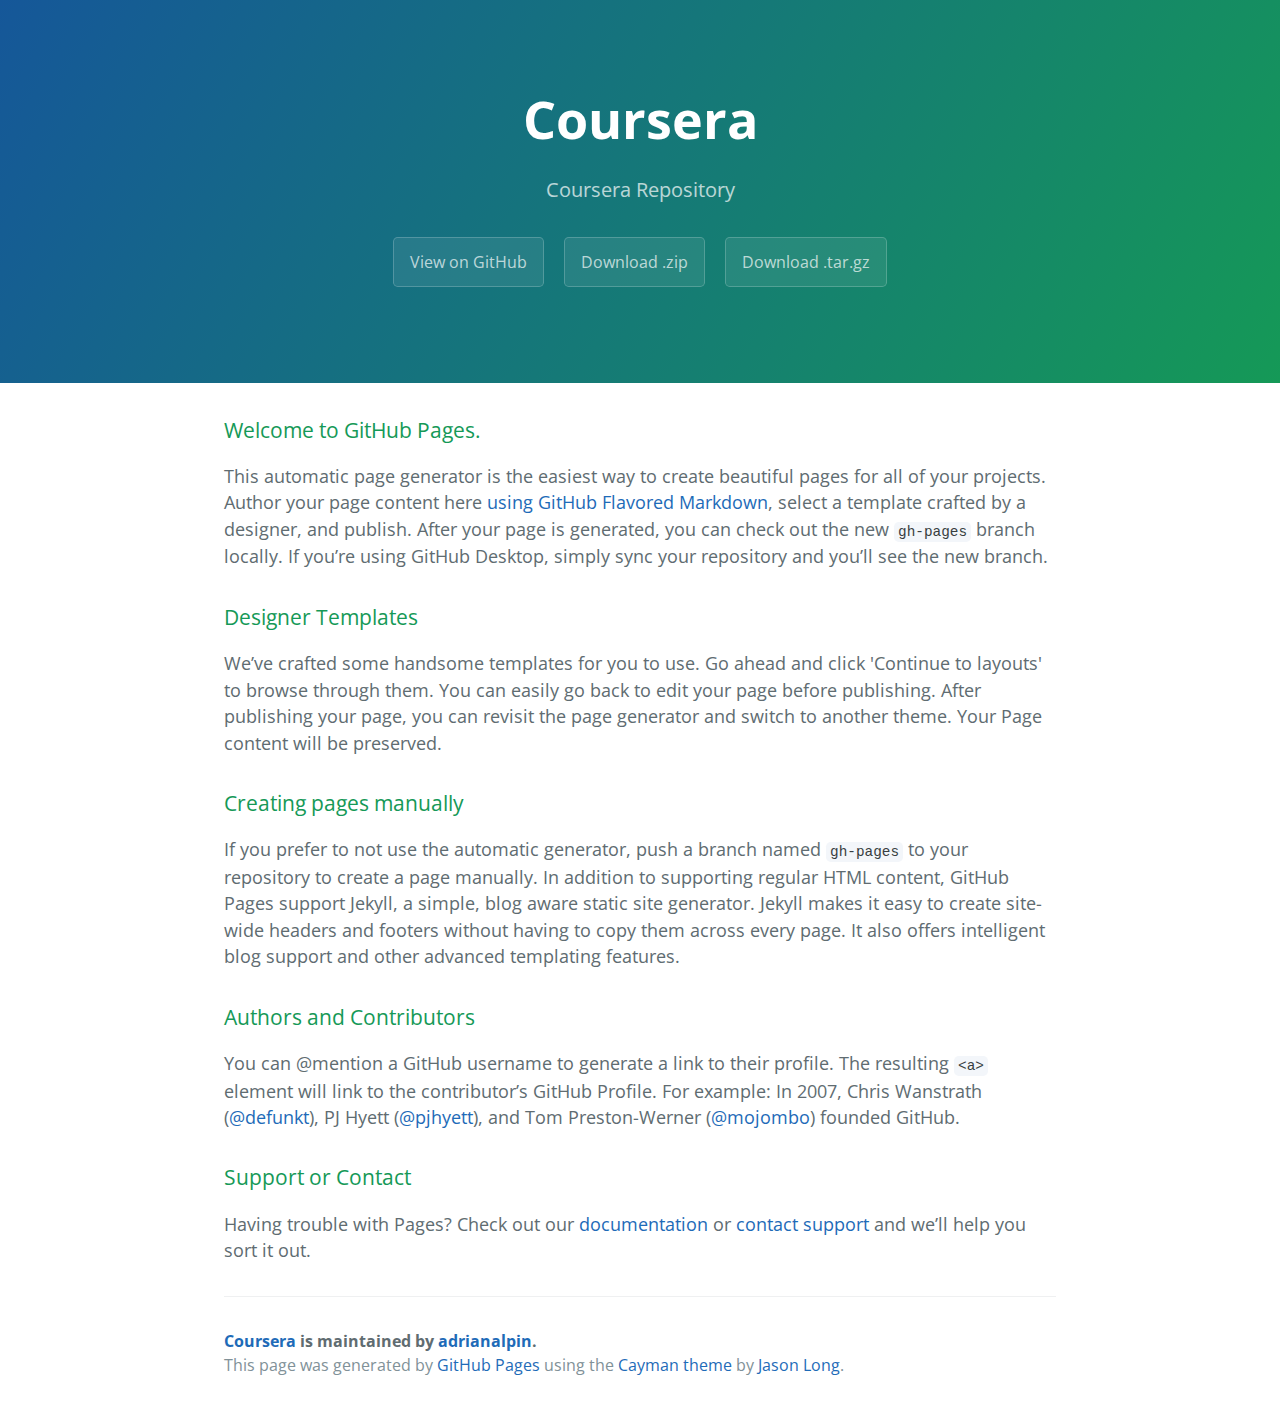
<file: index.html>
<!DOCTYPE html>
<html lang="en-us">
  <head>
    <meta charset="UTF-8">
    <title>Coursera by adrianalpin</title>
    <meta name="viewport" content="width=device-width, initial-scale=1">
    <link rel="stylesheet" type="text/css" href="stylesheets/normalize.css" media="screen">
    <link href='https://fonts.googleapis.com/css?family=Open+Sans:400,700' rel='stylesheet' type='text/css'>
    <link rel="stylesheet" type="text/css" href="stylesheets/stylesheet.css" media="screen">
    <link rel="stylesheet" type="text/css" href="stylesheets/github-light.css" media="screen">
  </head>
  <body>
    <section class="page-header">
      <h1 class="project-name">Coursera</h1>
      <h2 class="project-tagline">Coursera Repository</h2>
      <a href="https://github.com/adrianalpin/coursera" class="btn">View on GitHub</a>
      <a href="https://github.com/adrianalpin/coursera/zipball/master" class="btn">Download .zip</a>
      <a href="https://github.com/adrianalpin/coursera/tarball/master" class="btn">Download .tar.gz</a>
    </section>

    <section class="main-content">
      <h3>
<a id="welcome-to-github-pages" class="anchor" href="#welcome-to-github-pages" aria-hidden="true"><span aria-hidden="true" class="octicon octicon-link"></span></a>Welcome to GitHub Pages.</h3>

<p>This automatic page generator is the easiest way to create beautiful pages for all of your projects. Author your page content here <a href="https://guides.github.com/features/mastering-markdown/">using GitHub Flavored Markdown</a>, select a template crafted by a designer, and publish. After your page is generated, you can check out the new <code>gh-pages</code> branch locally. If you’re using GitHub Desktop, simply sync your repository and you’ll see the new branch.</p>

<h3>
<a id="designer-templates" class="anchor" href="#designer-templates" aria-hidden="true"><span aria-hidden="true" class="octicon octicon-link"></span></a>Designer Templates</h3>

<p>We’ve crafted some handsome templates for you to use. Go ahead and click 'Continue to layouts' to browse through them. You can easily go back to edit your page before publishing. After publishing your page, you can revisit the page generator and switch to another theme. Your Page content will be preserved.</p>

<h3>
<a id="creating-pages-manually" class="anchor" href="#creating-pages-manually" aria-hidden="true"><span aria-hidden="true" class="octicon octicon-link"></span></a>Creating pages manually</h3>

<p>If you prefer to not use the automatic generator, push a branch named <code>gh-pages</code> to your repository to create a page manually. In addition to supporting regular HTML content, GitHub Pages support Jekyll, a simple, blog aware static site generator. Jekyll makes it easy to create site-wide headers and footers without having to copy them across every page. It also offers intelligent blog support and other advanced templating features.</p>

<h3>
<a id="authors-and-contributors" class="anchor" href="#authors-and-contributors" aria-hidden="true"><span aria-hidden="true" class="octicon octicon-link"></span></a>Authors and Contributors</h3>

<p>You can @mention a GitHub username to generate a link to their profile. The resulting <code>&lt;a&gt;</code> element will link to the contributor’s GitHub Profile. For example: In 2007, Chris Wanstrath (<a href="https://github.com/defunkt" class="user-mention">@defunkt</a>), PJ Hyett (<a href="https://github.com/pjhyett" class="user-mention">@pjhyett</a>), and Tom Preston-Werner (<a href="https://github.com/mojombo" class="user-mention">@mojombo</a>) founded GitHub.</p>

<h3>
<a id="support-or-contact" class="anchor" href="#support-or-contact" aria-hidden="true"><span aria-hidden="true" class="octicon octicon-link"></span></a>Support or Contact</h3>

<p>Having trouble with Pages? Check out our <a href="https://help.github.com/pages">documentation</a> or <a href="https://github.com/contact">contact support</a> and we’ll help you sort it out.</p>

      <footer class="site-footer">
        <span class="site-footer-owner"><a href="https://github.com/adrianalpin/coursera">Coursera</a> is maintained by <a href="https://github.com/adrianalpin">adrianalpin</a>.</span>

        <span class="site-footer-credits">This page was generated by <a href="https://pages.github.com">GitHub Pages</a> using the <a href="https://github.com/jasonlong/cayman-theme">Cayman theme</a> by <a href="https://twitter.com/jasonlong">Jason Long</a>.</span>
      </footer>

    </section>

  
  </body>
</html>
</file>
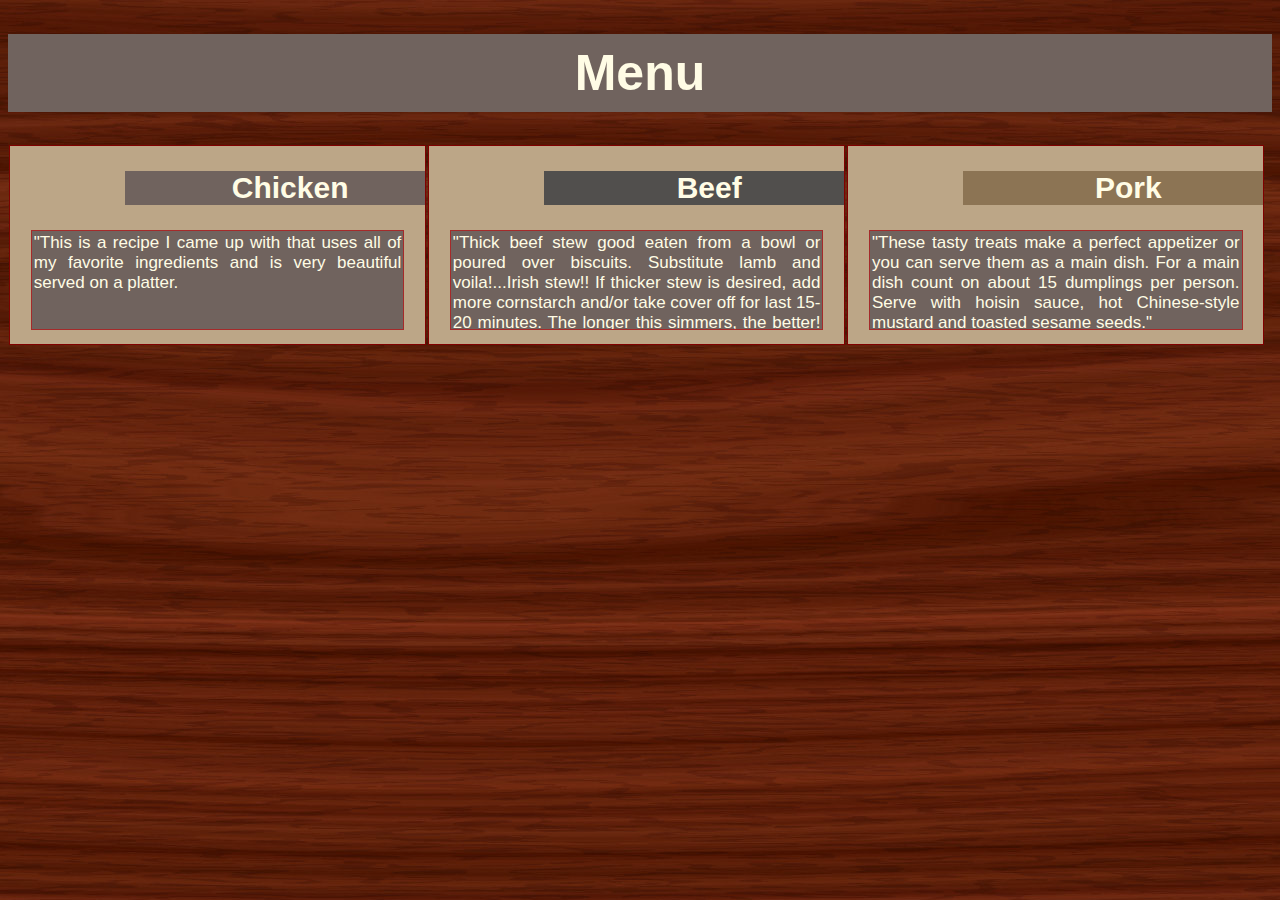
<file: module2-solution/index.html>
﻿<!DOCTYPE html>

<html lang="en" xmlns="http://www.w3.org/1999/xhtml">
<head>
    <meta charset="utf-8" />
    <meta name="viewport" content="width=device-width, initial-scale =1">
    <title>Menu</title>


    <link rel="stylesheet" type="text/css" href="TrialMenuStyle.css">



</head>

<body>

    <div>
        <h1>Menu </h1>
    </div>
    <div class="row">
        <div id="box" class="col-lg col-md1 col-sm">
            <h2 class="smallBoxC">Chicken</h2>
            <p class="textBox">"This is a recipe I came up with that uses all of my favorite ingredients and is very beautiful served on a platter.</p>
        </div>

        <div id="box" class="col-lg col-md1 col-sm">
            <h2 class="smallBoxB">Beef</h2>
            <p class="textBox">"Thick beef stew good eaten from a bowl or poured over biscuits. Substitute lamb and voila!...Irish stew!! If thicker stew is desired, add more cornstarch and/or take cover off for last 15-20 minutes. The longer this simmers, the better! Vary the herbs to your taste."</p>
        </div>

        <div id="box" class="col-lg col-md2 col-sm">
            <h2 class="smallBoxP">Pork</h2>
            <p class="textBox">"These tasty treats make a perfect appetizer or you can serve them as a main dish. For a main dish count on about 15 dumplings per person. Serve with hoisin sauce, hot Chinese-style mustard and toasted sesame seeds."</p>
        </div>
    </div>
</body>
</html>
</file>
<file: stylesheets/stylesheet.css>
* {
  box-sizing: border-box; }

body {
  padding: 0;
  margin: 0;
  font-family: "Open Sans", "Helvetica Neue", Helvetica, Arial, sans-serif;
  font-size: 16px;
  line-height: 1.5;
  color: #606c71; }

a {
  color: #1e6bb8;
  text-decoration: none; }
  a:hover {
    text-decoration: underline; }

.btn {
  display: inline-block;
  margin-bottom: 1rem;
  color: rgba(255, 255, 255, 0.7);
  background-color: rgba(255, 255, 255, 0.08);
  border-color: rgba(255, 255, 255, 0.2);
  border-style: solid;
  border-width: 1px;
  border-radius: 0.3rem;
  transition: color 0.2s, background-color 0.2s, border-color 0.2s; }
  .btn + .btn {
    margin-left: 1rem; }

.btn:hover {
  color: rgba(255, 255, 255, 0.8);
  text-decoration: none;
  background-color: rgba(255, 255, 255, 0.2);
  border-color: rgba(255, 255, 255, 0.3); }

@media screen and (min-width: 64em) {
  .btn {
    padding: 0.75rem 1rem; } }

@media screen and (min-width: 42em) and (max-width: 64em) {
  .btn {
    padding: 0.6rem 0.9rem;
    font-size: 0.9rem; } }

@media screen and (max-width: 42em) {
  .btn {
    display: block;
    width: 100%;
    padding: 0.75rem;
    font-size: 0.9rem; }
    .btn + .btn {
      margin-top: 1rem;
      margin-left: 0; } }

.page-header {
  color: #fff;
  text-align: center;
  background-color: #159957;
  background-image: linear-gradient(120deg, #155799, #159957); }

@media screen and (min-width: 64em) {
  .page-header {
    padding: 5rem 6rem; } }

@media screen and (min-width: 42em) and (max-width: 64em) {
  .page-header {
    padding: 3rem 4rem; } }

@media screen and (max-width: 42em) {
  .page-header {
    padding: 2rem 1rem; } }

.project-name {
  margin-top: 0;
  margin-bottom: 0.1rem; }

@media screen and (min-width: 64em) {
  .project-name {
    font-size: 3.25rem; } }

@media screen and (min-width: 42em) and (max-width: 64em) {
  .project-name {
    font-size: 2.25rem; } }

@media screen and (max-width: 42em) {
  .project-name {
    font-size: 1.75rem; } }

.project-tagline {
  margin-bottom: 2rem;
  font-weight: normal;
  opacity: 0.7; }

@media screen and (min-width: 64em) {
  .project-tagline {
    font-size: 1.25rem; } }

@media screen and (min-width: 42em) and (max-width: 64em) {
  .project-tagline {
    font-size: 1.15rem; } }

@media screen and (max-width: 42em) {
  .project-tagline {
    font-size: 1rem; } }

.main-content :first-child {
  margin-top: 0; }
.main-content img {
  max-width: 100%; }
.main-content h1, .main-content h2, .main-content h3, .main-content h4, .main-content h5, .main-content h6 {
  margin-top: 2rem;
  margin-bottom: 1rem;
  font-weight: normal;
  color: #159957; }
.main-content p {
  margin-bottom: 1em; }
.main-content code {
  padding: 2px 4px;
  font-family: Consolas, "Liberation Mono", Menlo, Courier, monospace;
  font-size: 0.9rem;
  color: #383e41;
  background-color: #f3f6fa;
  border-radius: 0.3rem; }
.main-content pre {
  padding: 0.8rem;
  margin-top: 0;
  margin-bottom: 1rem;
  font: 1rem Consolas, "Liberation Mono", Menlo, Courier, monospace;
  color: #567482;
  word-wrap: normal;
  background-color: #f3f6fa;
  border: solid 1px #dce6f0;
  border-radius: 0.3rem; }
  .main-content pre > code {
    padding: 0;
    margin: 0;
    font-size: 0.9rem;
    color: #567482;
    word-break: normal;
    white-space: pre;
    background: transparent;
    border: 0; }
.main-content .highlight {
  margin-bottom: 1rem; }
  .main-content .highlight pre {
    margin-bottom: 0;
    word-break: normal; }
.main-content .highlight pre, .main-content pre {
  padding: 0.8rem;
  overflow: auto;
  font-size: 0.9rem;
  line-height: 1.45;
  border-radius: 0.3rem; }
.main-content pre code, .main-content pre tt {
  display: inline;
  max-width: initial;
  padding: 0;
  margin: 0;
  overflow: initial;
  line-height: inherit;
  word-wrap: normal;
  background-color: transparent;
  border: 0; }
  .main-content pre code:before, .main-content pre code:after, .main-content pre tt:before, .main-content pre tt:after {
    content: normal; }
.main-content ul, .main-content ol {
  margin-top: 0; }
.main-content blockquote {
  padding: 0 1rem;
  margin-left: 0;
  color: #819198;
  border-left: 0.3rem solid #dce6f0; }
  .main-content blockquote > :first-child {
    margin-top: 0; }
  .main-content blockquote > :last-child {
    margin-bottom: 0; }
.main-content table {
  display: block;
  width: 100%;
  overflow: auto;
  word-break: normal;
  word-break: keep-all; }
  .main-content table th {
    font-weight: bold; }
  .main-content table th, .main-content table td {
    padding: 0.5rem 1rem;
    border: 1px solid #e9ebec; }
.main-content dl {
  padding: 0; }
  .main-content dl dt {
    padding: 0;
    margin-top: 1rem;
    font-size: 1rem;
    font-weight: bold; }
  .main-content dl dd {
    padding: 0;
    margin-bottom: 1rem; }
.main-content hr {
  height: 2px;
  padding: 0;
  margin: 1rem 0;
  background-color: #eff0f1;
  border: 0; }

@media screen and (min-width: 64em) {
  .main-content {
    max-width: 64rem;
    padding: 2rem 6rem;
    margin: 0 auto;
    font-size: 1.1rem; } }

@media screen and (min-width: 42em) and (max-width: 64em) {
  .main-content {
    padding: 2rem 4rem;
    font-size: 1.1rem; } }

@media screen and (max-width: 42em) {
  .main-content {
    padding: 2rem 1rem;
    font-size: 1rem; } }

.site-footer {
  padding-top: 2rem;
  margin-top: 2rem;
  border-top: solid 1px #eff0f1; }

.site-footer-owner {
  display: block;
  font-weight: bold; }

.site-footer-credits {
  color: #819198; }

@media screen and (min-width: 64em) {
  .site-footer {
    font-size: 1rem; } }

@media screen and (min-width: 42em) and (max-width: 64em) {
  .site-footer {
    font-size: 1rem; } }

@media screen and (max-width: 42em) {
  .site-footer {
    font-size: 0.9rem; } }
</file>
<file: stylesheets/github-light.css>
/*
The MIT License (MIT)

Copyright (c) 2016 GitHub, Inc.

Permission is hereby granted, free of charge, to any person obtaining a copy
of this software and associated documentation files (the "Software"), to deal
in the Software without restriction, including without limitation the rights
to use, copy, modify, merge, publish, distribute, sublicense, and/or sell
copies of the Software, and to permit persons to whom the Software is
furnished to do so, subject to the following conditions:

The above copyright notice and this permission notice shall be included in all
copies or substantial portions of the Software.

THE SOFTWARE IS PROVIDED "AS IS", WITHOUT WARRANTY OF ANY KIND, EXPRESS OR
IMPLIED, INCLUDING BUT NOT LIMITED TO THE WARRANTIES OF MERCHANTABILITY,
FITNESS FOR A PARTICULAR PURPOSE AND NONINFRINGEMENT. IN NO EVENT SHALL THE
AUTHORS OR COPYRIGHT HOLDERS BE LIABLE FOR ANY CLAIM, DAMAGES OR OTHER
LIABILITY, WHETHER IN AN ACTION OF CONTRACT, TORT OR OTHERWISE, ARISING FROM,
OUT OF OR IN CONNECTION WITH THE SOFTWARE OR THE USE OR OTHER DEALINGS IN THE
SOFTWARE.

*/

.pl-c /* comment */ {
  color: #969896;
}

.pl-c1 /* constant, variable.other.constant, support, meta.property-name, support.constant, support.variable, meta.module-reference, markup.raw, meta.diff.header */,
.pl-s .pl-v /* string variable */ {
  color: #0086b3;
}

.pl-e /* entity */,
.pl-en /* entity.name */ {
  color: #795da3;
}

.pl-smi /* variable.parameter.function, storage.modifier.package, storage.modifier.import, storage.type.java, variable.other */,
.pl-s .pl-s1 /* string source */ {
  color: #333;
}

.pl-ent /* entity.name.tag */ {
  color: #63a35c;
}

.pl-k /* keyword, storage, storage.type */ {
  color: #a71d5d;
}

.pl-s /* string */,
.pl-pds /* punctuation.definition.string, string.regexp.character-class */,
.pl-s .pl-pse .pl-s1 /* string punctuation.section.embedded source */,
.pl-sr /* string.regexp */,
.pl-sr .pl-cce /* string.regexp constant.character.escape */,
.pl-sr .pl-sre /* string.regexp source.ruby.embedded */,
.pl-sr .pl-sra /* string.regexp string.regexp.arbitrary-repitition */ {
  color: #183691;
}

.pl-v /* variable */ {
  color: #ed6a43;
}

.pl-id /* invalid.deprecated */ {
  color: #b52a1d;
}

.pl-ii /* invalid.illegal */ {
  color: #f8f8f8;
  background-color: #b52a1d;
}

.pl-sr .pl-cce /* string.regexp constant.character.escape */ {
  font-weight: bold;
  color: #63a35c;
}

.pl-ml /* markup.list */ {
  color: #693a17;
}

.pl-mh /* markup.heading */,
.pl-mh .pl-en /* markup.heading entity.name */,
.pl-ms /* meta.separator */ {
  font-weight: bold;
  color: #1d3e81;
}

.pl-mq /* markup.quote */ {
  color: #008080;
}

.pl-mi /* markup.italic */ {
  font-style: italic;
  color: #333;
}

.pl-mb /* markup.bold */ {
  font-weight: bold;
  color: #333;
}

.pl-md /* markup.deleted, meta.diff.header.from-file */ {
  color: #bd2c00;
  background-color: #ffecec;
}

.pl-mi1 /* markup.inserted, meta.diff.header.to-file */ {
  color: #55a532;
  background-color: #eaffea;
}

.pl-mdr /* meta.diff.range */ {
  font-weight: bold;
  color: #795da3;
}

.pl-mo /* meta.output */ {
  color: #1d3e81;
}
</file>
<file: module2-solution/TrialMenuStyle.css>
﻿/*CSS made by Adrian J Alpin -- 10/7/2016 for TrialMenu*/

h1 {
    font-family: Arial;
    text-align: center;
    padding: 10px 0px 10px 0px;
    color: #fffce5;
    background-color: #70635e;
    font-size: 50px;
    font-;
}

h2 {
    font-family: Arial;
    text-indent: 30px;
    color: #fffce5;
    text-align: center;
    font-size: 30px;
    width: 90%;
}

#bg {
    background-color: #cccccc;
    background-image: url("flower.png");
    background-repeat: repeat;
    background-position: center;
}

#box {
    margin-left: 1px;
    margin-right: 1px;
    margin-bottom:2px;
    border: 1px solid maroon;
    background-color: #bca687;
    height: 200px;
}

.smallBoxC {
    background-color: #70635e;
    float: right;
    width: 300px;
    overflow: auto;
}

.smallBoxB {
    background-color: #514f4d;
    float: right;
    width: 300px;
    overflow: auto;
}

.smallBoxP {
    background-color: #8c7454;
    float: right;
    width: 300px;
    overflow: auto;
}

.textBox {
    height: 100px;
    clear: left;
    background-color: #70635e;
    overflow: auto;
    border: 1px solid brown;
    padding:2px;
}


body {
    margin: 10;
    padding: 10;
    background: url("wood.jpg");
}

* {
    box-sizing: border-box;
}

p {
    margin-right: auto;
    margin-left: auto;
    //background-color: rgb(255, 153, 0);
    width: 90%;
    color: #fffce5;
    text-align: justify;
    font-family: 'Californian FB', Arial;
    font-size: 17px;
    font-weight:200;
}

.row {
    width: 100%;
}

@media (min-width: 992px) {
    .col-lg {
        float: left;
    }

    .col-lg {
        width: 33%;
    }
}

/* for tablet/ iPad screen */
@media(min-width: 768px) and (max-width: 991px) {
    .col-md1, .col-md2 {
        float: left;
    }

    .col-md1 {
        width: 49.7%;
    }

    .col-md2 {
        width:99.7%;
    }
}
/* for phone screen */
@media(max-width: 767px) {
    .col-sm {
        float: left;
        margin: 2px;
    }

    .col-sm {
        width: 100%;
    }
}
</file>
